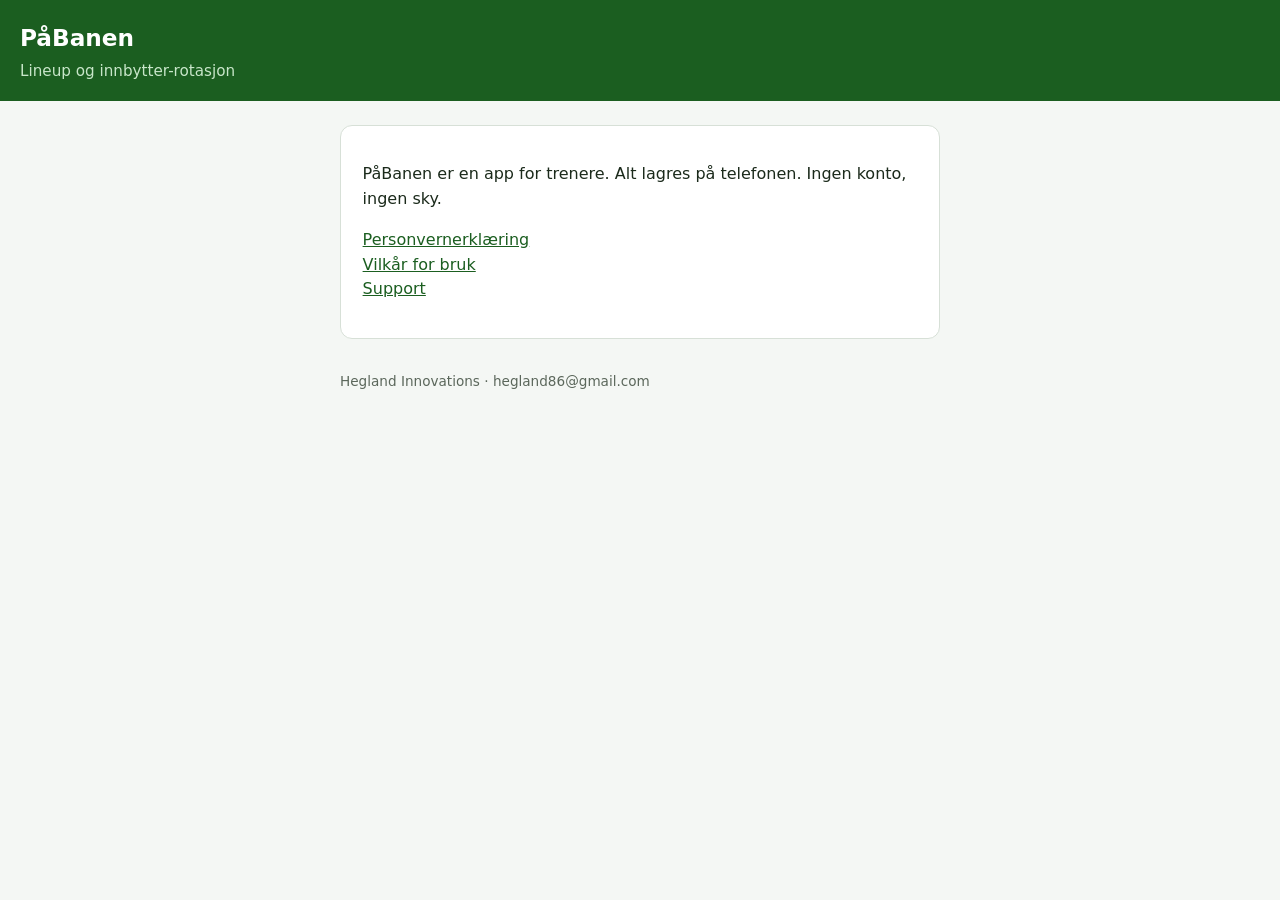
<file: index.html>
<!DOCTYPE html>
<html lang="no">
<head>
  <meta charset="utf-8">
  <meta name="viewport" content="width=device-width, initial-scale=1">
  <title>PåBanen</title>
  <link rel="stylesheet" href="styles.css">
</head>
<body>
  <header>
    <h1>PåBanen</h1>
    <p class="muted" style="color:#c8e6c9;margin:0">Lineup og innbytter-rotasjon</p>
  </header>
  <main>
    <div class="card">
      <p>PåBanen er en app for trenere. Alt lagres på telefonen. Ingen konto, ingen sky.</p>
      <p>
        <a href="privacy.html">Personvernerklæring</a><br>
        <a href="terms.html">Vilkår for bruk</a><br>
        <a href="support.html">Support</a>
      </p>
    </div>
    <footer>Hegland Innovations · hegland86@gmail.com</footer>
  </main>
</body>
</html>
</file>
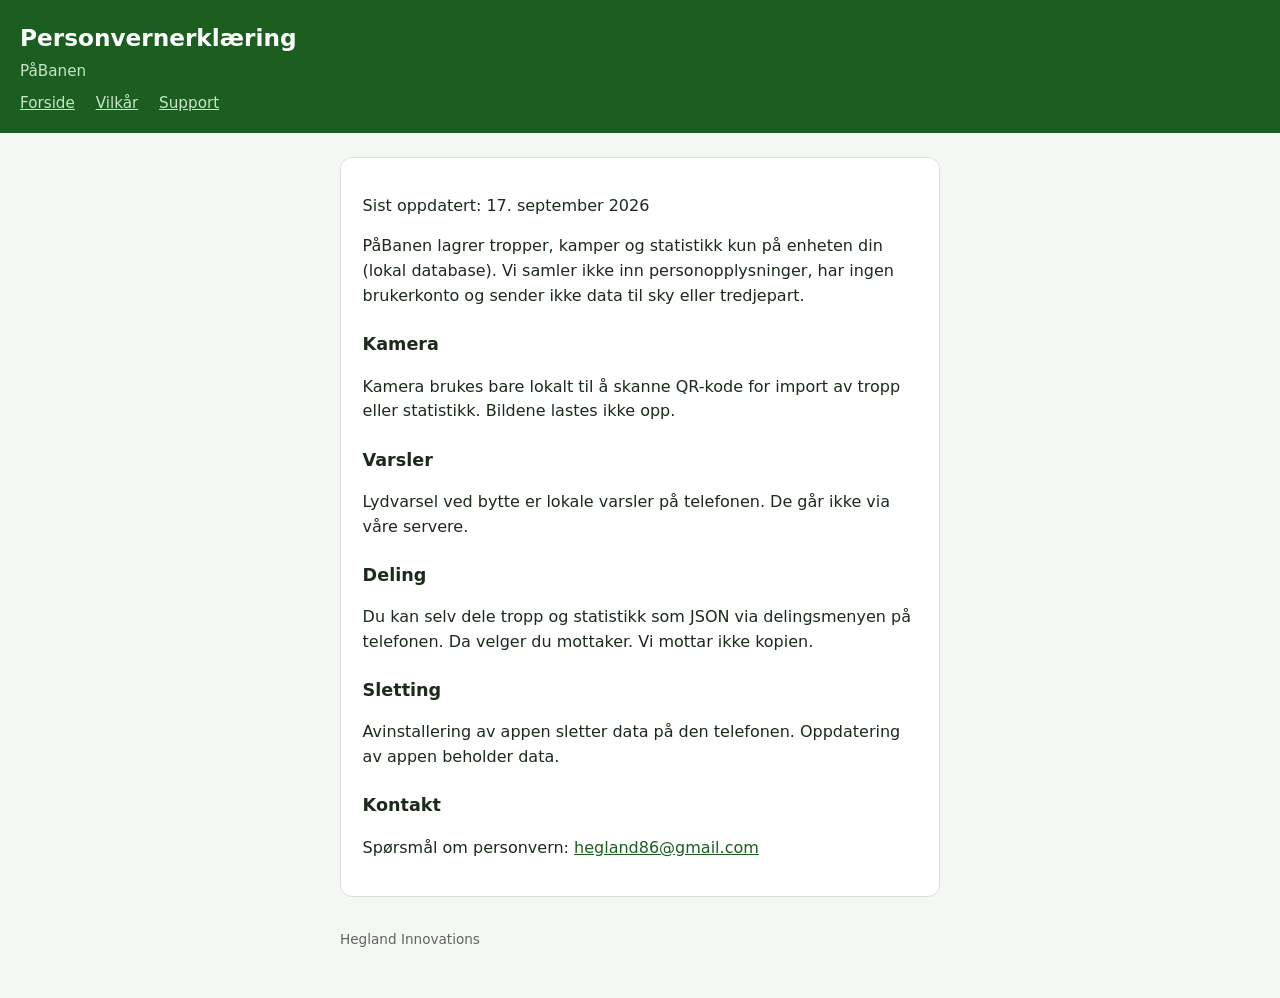
<file: privacy.html>
<!DOCTYPE html>
<html lang="no">
<head>
  <meta charset="utf-8">
  <meta name="viewport" content="width=device-width, initial-scale=1">
  <title>Personvern — PåBanen</title>
  <link rel="stylesheet" href="styles.css">
</head>
<body>
  <header>
    <h1>Personvernerklæring</h1>
    <p class="muted" style="color:#c8e6c9;margin:0">PåBanen</p>
    <nav>
      <a href="index.html">Forside</a>
      <a href="terms.html">Vilkår</a>
      <a href="support.html">Support</a>
    </nav>
  </header>
  <main>
    <div class="card">
      <p>Sist oppdatert: 17. september 2026</p>
      <p>PåBanen lagrer tropper, kamper og statistikk kun på enheten din (lokal database). Vi samler ikke inn personopplysninger, har ingen brukerkonto og sender ikke data til sky eller tredjepart.</p>
      <h2>Kamera</h2>
      <p>Kamera brukes bare lokalt til å skanne QR-kode for import av tropp eller statistikk. Bildene lastes ikke opp.</p>
      <h2>Varsler</h2>
      <p>Lydvarsel ved bytte er lokale varsler på telefonen. De går ikke via våre servere.</p>
      <h2>Deling</h2>
      <p>Du kan selv dele tropp og statistikk som JSON via delingsmenyen på telefonen. Da velger du mottaker. Vi mottar ikke kopien.</p>
      <h2>Sletting</h2>
      <p>Avinstallering av appen sletter data på den telefonen. Oppdatering av appen beholder data.</p>
      <h2>Kontakt</h2>
      <p>Spørsmål om personvern: <a href="mailto:hegland86@gmail.com">hegland86@gmail.com</a></p>
    </div>
    <footer>Hegland Innovations</footer>
  </main>
</body>
</html>
</file>
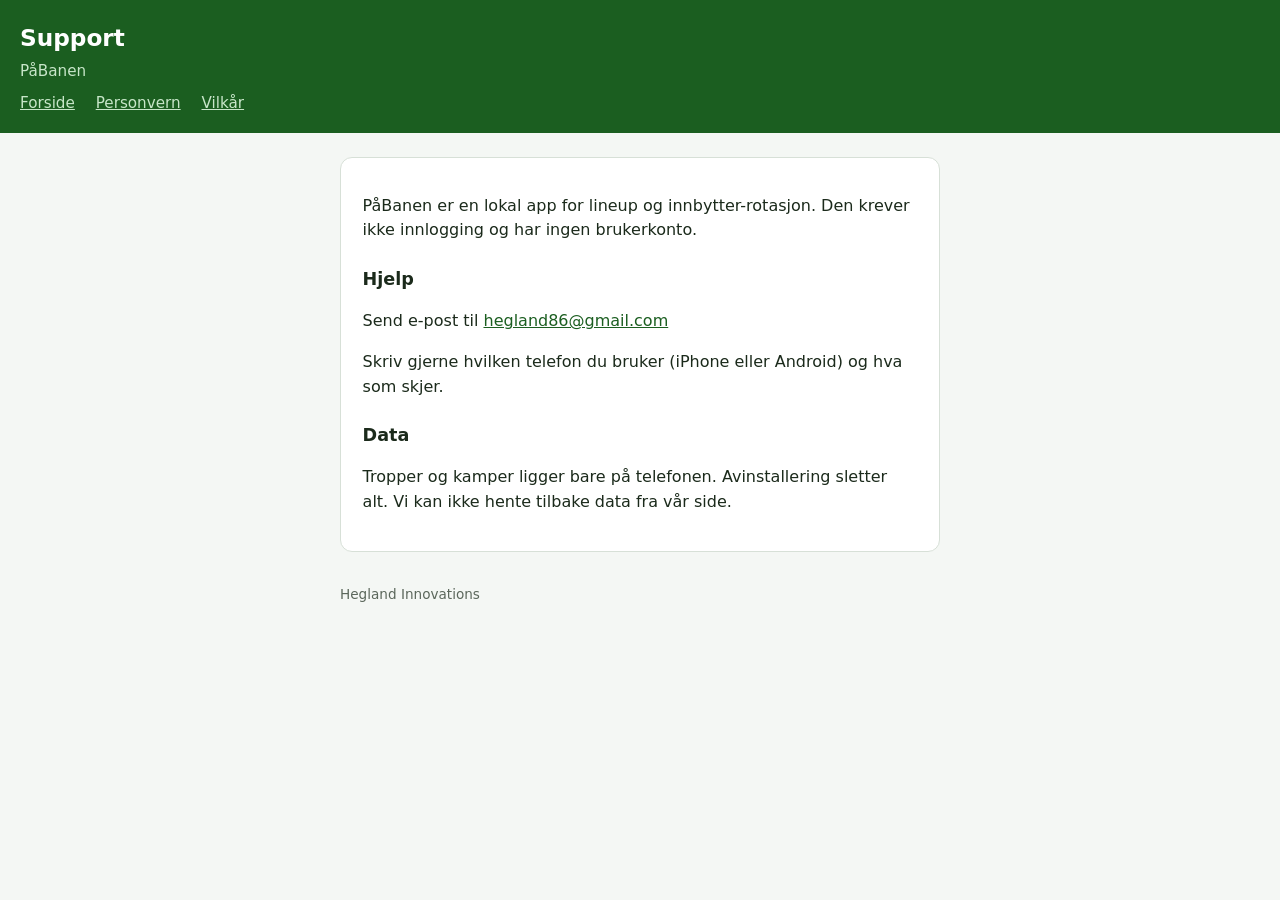
<file: support.html>
<!DOCTYPE html>
<html lang="no">
<head>
  <meta charset="utf-8">
  <meta name="viewport" content="width=device-width, initial-scale=1">
  <title>Support — PåBanen</title>
  <link rel="stylesheet" href="styles.css">
</head>
<body>
  <header>
    <h1>Support</h1>
    <p class="muted" style="color:#c8e6c9;margin:0">PåBanen</p>
    <nav>
      <a href="index.html">Forside</a>
      <a href="privacy.html">Personvern</a>
      <a href="terms.html">Vilkår</a>
    </nav>
  </header>
  <main>
    <div class="card">
      <p>PåBanen er en lokal app for lineup og innbytter-rotasjon. Den krever ikke innlogging og har ingen brukerkonto.</p>
      <h2>Hjelp</h2>
      <p>Send e-post til <a href="mailto:hegland86@gmail.com">hegland86@gmail.com</a></p>
      <p>Skriv gjerne hvilken telefon du bruker (iPhone eller Android) og hva som skjer.</p>
      <h2>Data</h2>
      <p>Tropper og kamper ligger bare på telefonen. Avinstallering sletter alt. Vi kan ikke hente tilbake data fra vår side.</p>
    </div>
    <footer>Hegland Innovations</footer>
  </main>
</body>
</html>
</file>
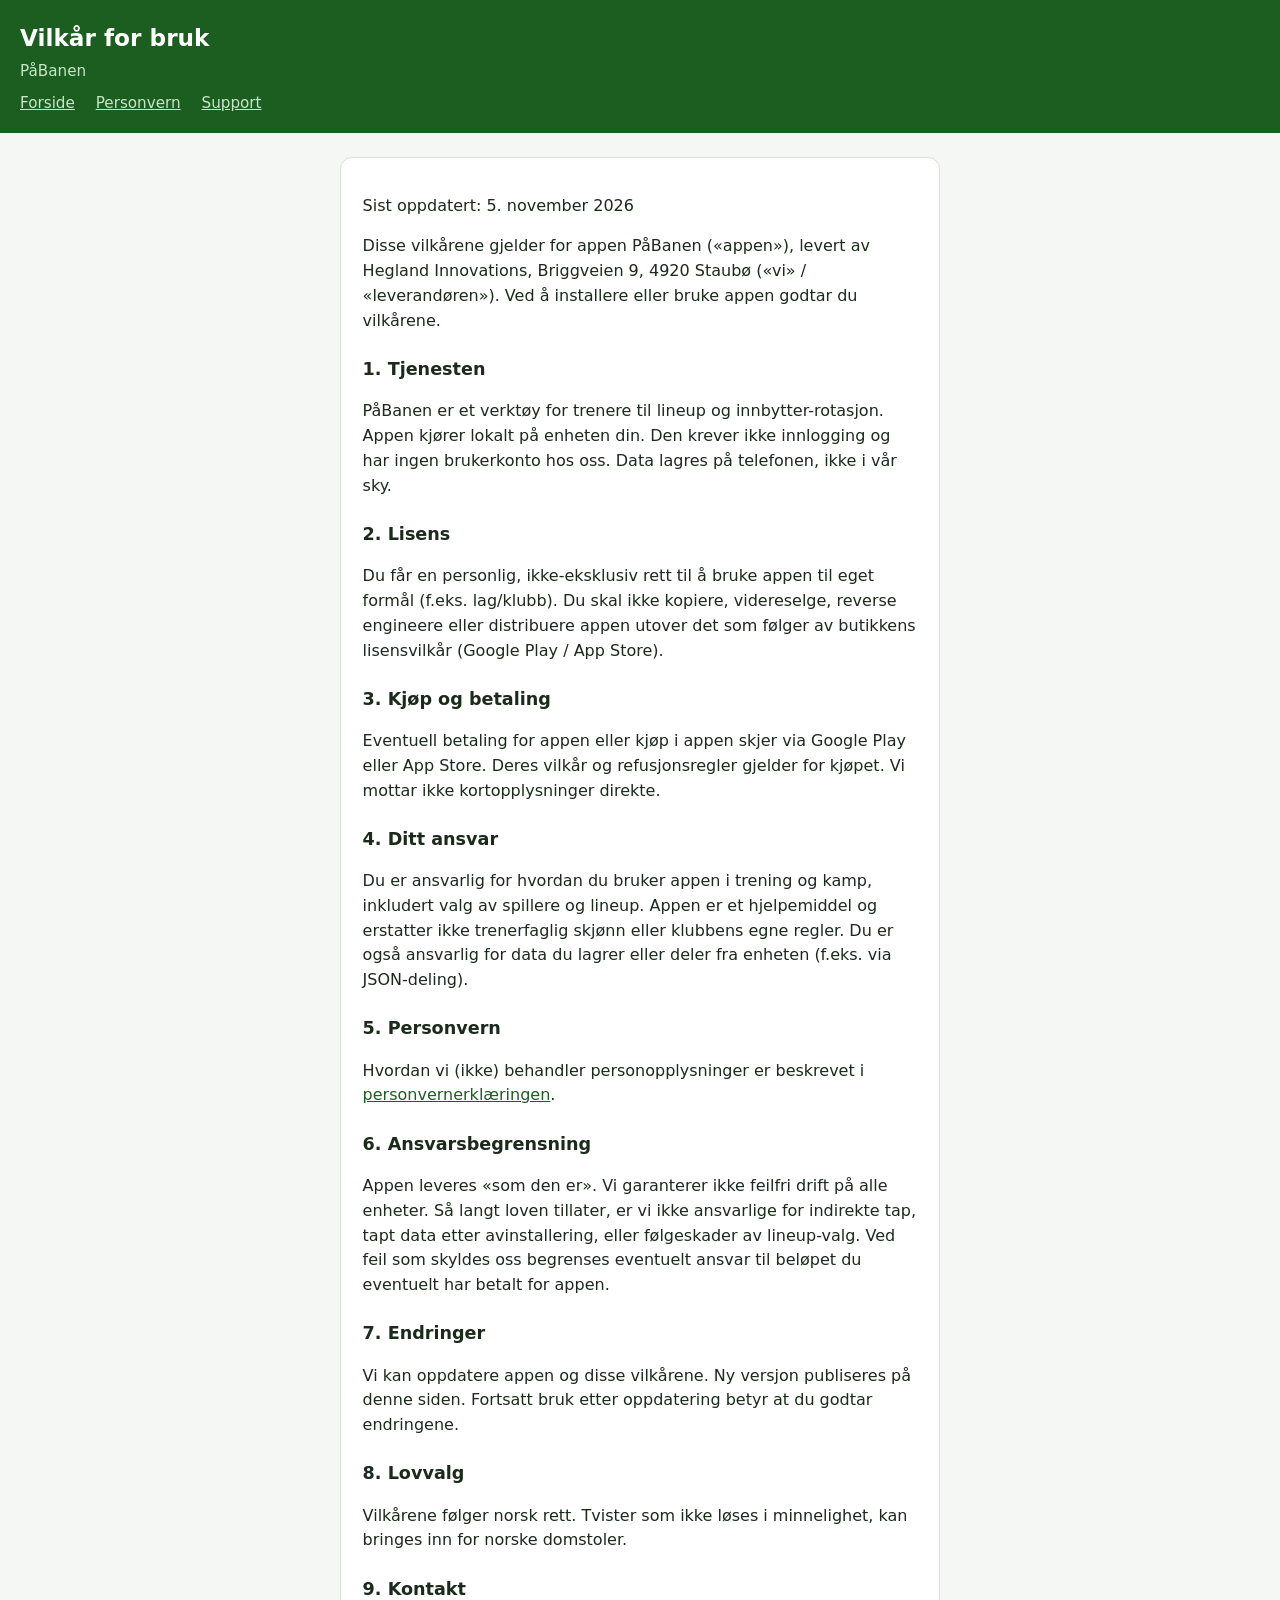
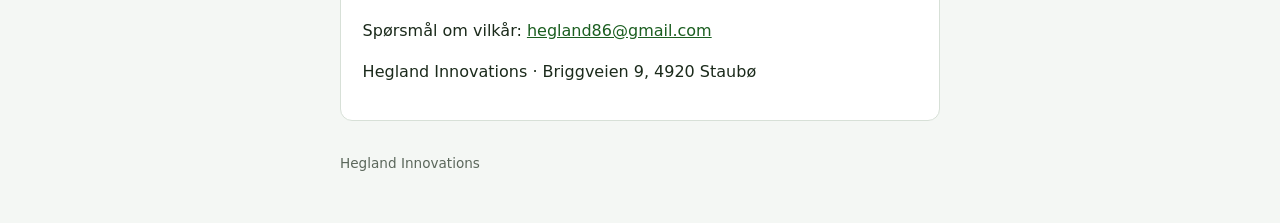
<file: terms.html>
<!DOCTYPE html>
<html lang="no">
<head>
  <meta charset="utf-8">
  <meta name="viewport" content="width=device-width, initial-scale=1">
  <title>Vilkår — PåBanen</title>
  <link rel="stylesheet" href="styles.css">
</head>
<body>
  <header>
    <h1>Vilkår for bruk</h1>
    <p class="muted" style="color:#c8e6c9;margin:0">PåBanen</p>
    <nav>
      <a href="index.html">Forside</a>
      <a href="privacy.html">Personvern</a>
      <a href="support.html">Support</a>
    </nav>
  </header>
  <main>
    <div class="card">
      <p>Sist oppdatert: 5. november 2026</p>
      <p>Disse vilkårene gjelder for appen PåBanen («appen»), levert av Hegland Innovations, Briggveien 9, 4920 Staubø («vi» / «leverandøren»). Ved å installere eller bruke appen godtar du vilkårene.</p>

      <h2>1. Tjenesten</h2>
      <p>PåBanen er et verktøy for trenere til lineup og innbytter-rotasjon. Appen kjører lokalt på enheten din. Den krever ikke innlogging og har ingen brukerkonto hos oss. Data lagres på telefonen, ikke i vår sky.</p>

      <h2>2. Lisens</h2>
      <p>Du får en personlig, ikke-eksklusiv rett til å bruke appen til eget formål (f.eks. lag/klubb). Du skal ikke kopiere, videreselge, reverse engineere eller distribuere appen utover det som følger av butikkens lisensvilkår (Google Play / App Store).</p>

      <h2>3. Kjøp og betaling</h2>
      <p>Eventuell betaling for appen eller kjøp i appen skjer via Google Play eller App Store. Deres vilkår og refusjonsregler gjelder for kjøpet. Vi mottar ikke kortopplysninger direkte.</p>

      <h2>4. Ditt ansvar</h2>
      <p>Du er ansvarlig for hvordan du bruker appen i trening og kamp, inkludert valg av spillere og lineup. Appen er et hjelpemiddel og erstatter ikke trenerfaglig skjønn eller klubbens egne regler. Du er også ansvarlig for data du lagrer eller deler fra enheten (f.eks. via JSON-deling).</p>

      <h2>5. Personvern</h2>
      <p>Hvordan vi (ikke) behandler personopplysninger er beskrevet i <a href="privacy.html">personvernerklæringen</a>.</p>

      <h2>6. Ansvarsbegrensning</h2>
      <p>Appen leveres «som den er». Vi garanterer ikke feilfri drift på alle enheter. Så langt loven tillater, er vi ikke ansvarlige for indirekte tap, tapt data etter avinstallering, eller følgeskader av lineup-valg. Ved feil som skyldes oss begrenses eventuelt ansvar til beløpet du eventuelt har betalt for appen.</p>

      <h2>7. Endringer</h2>
      <p>Vi kan oppdatere appen og disse vilkårene. Ny versjon publiseres på denne siden. Fortsatt bruk etter oppdatering betyr at du godtar endringene.</p>

      <h2>8. Lovvalg</h2>
      <p>Vilkårene følger norsk rett. Tvister som ikke løses i minnelighet, kan bringes inn for norske domstoler.</p>

      <h2>9. Kontakt</h2>
      <p>Spørsmål om vilkår: <a href="mailto:hegland86@gmail.com">hegland86@gmail.com</a></p>
      <p>Hegland Innovations · Briggveien 9, 4920 Staubø</p>
    </div>
    <footer>Hegland Innovations</footer>
  </main>
</body>
</html>
</file>
<file: styles.css>
:root {
  color-scheme: light;
  --bg: #f4f7f4;
  --card: #fff;
  --ink: #1b2a1b;
  --muted: #5b675b;
  --line: #d7e0d7;
  --green: #1b5e20;
}
* { box-sizing: border-box; }
body {
  margin: 0;
  font-family: system-ui, -apple-system, Segoe UI, sans-serif;
  background: var(--bg);
  color: var(--ink);
  line-height: 1.55;
}
header {
  background: var(--green);
  color: #fff;
  padding: 1.25rem 1.25rem 1.1rem;
}
header a { color: #c8e6c9; }
main {
  max-width: 40rem;
  margin: 0 auto;
  padding: 1.5rem 1.25rem 3rem;
}
.card {
  background: var(--card);
  border: 1px solid var(--line);
  border-radius: 12px;
  padding: 1.25rem 1.35rem;
}
h1 { margin: 0 0 0.25rem; font-size: 1.45rem; }
h2 { margin: 1.4rem 0 0.4rem; font-size: 1.1rem; }
p, li { color: var(--ink); }
.muted { color: var(--muted); font-size: 0.95rem; }
nav { margin-top: 0.5rem; font-size: 0.95rem; }
nav a { margin-right: 1rem; }
a { color: var(--green); }
footer {
  margin-top: 2rem;
  color: var(--muted);
  font-size: 0.85rem;
}
</file>
